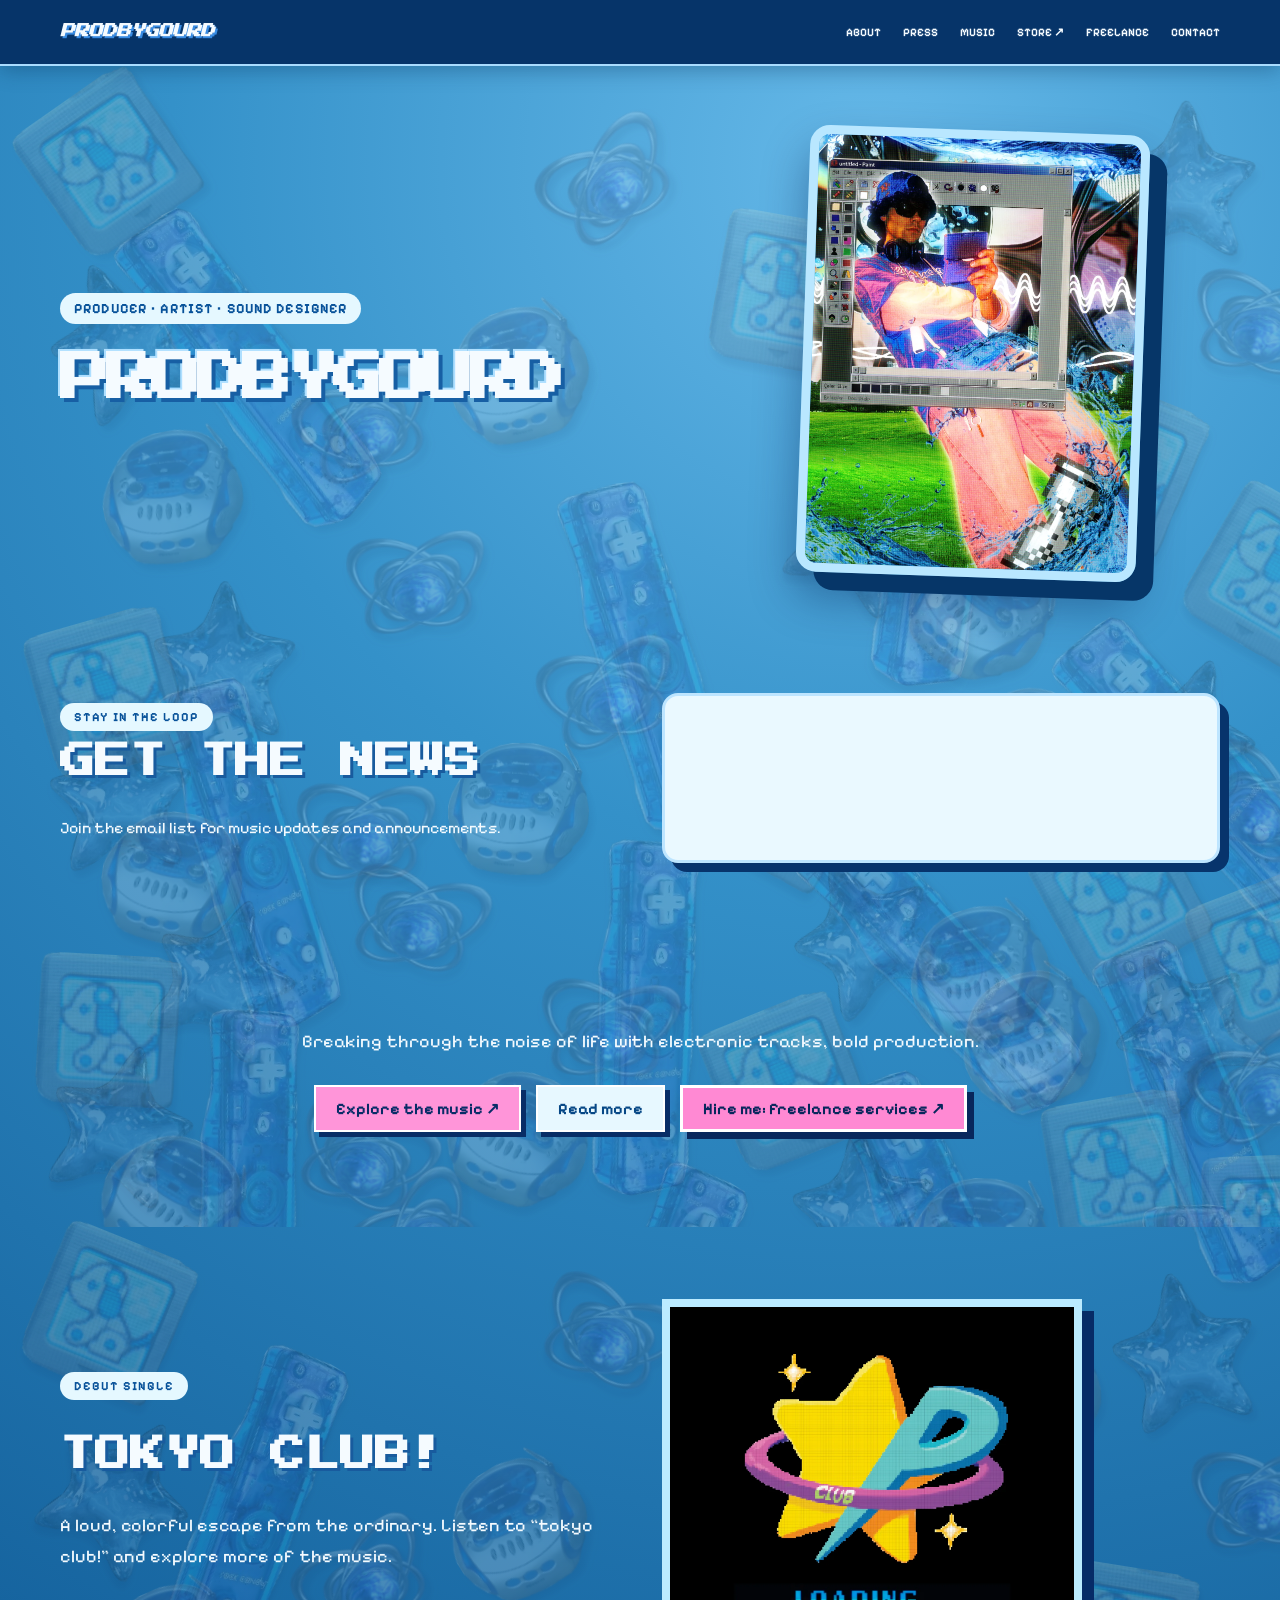
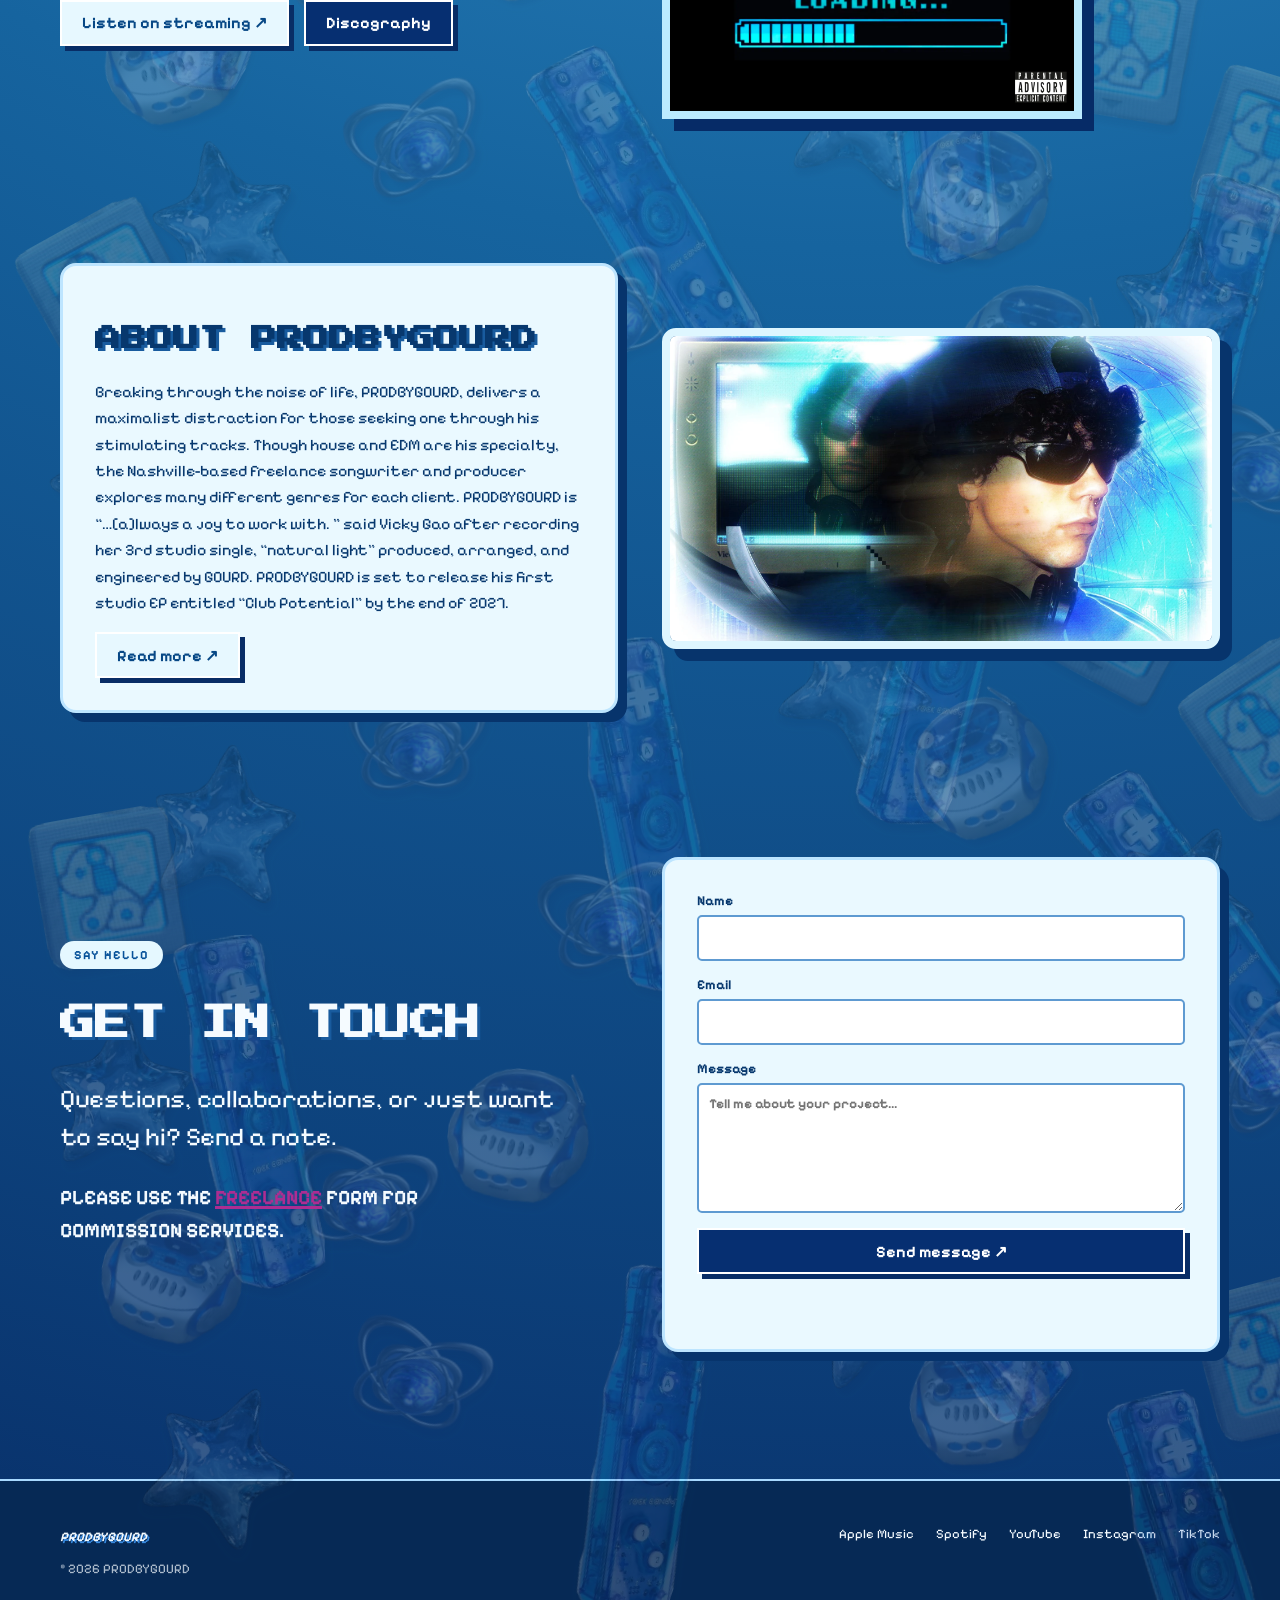
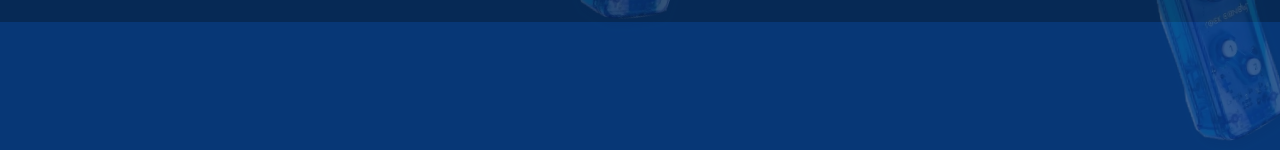
<file: index.html>
<!doctype html><html lang="en"><head><meta charset="utf-8"><meta name="viewport" content="width=device-width,initial-scale=1"><meta name="theme-color" content="#073776"><meta name="description" content="PRODBYGOURD — artist, producer, and sound designer. Music, portfolio, press kit, and freelance services."><title>PRODBYGOURD</title><link rel="stylesheet" href="./style.css"></head><body><div id="app"></div><script src="./app.js" defer></script></body></html>
</file>
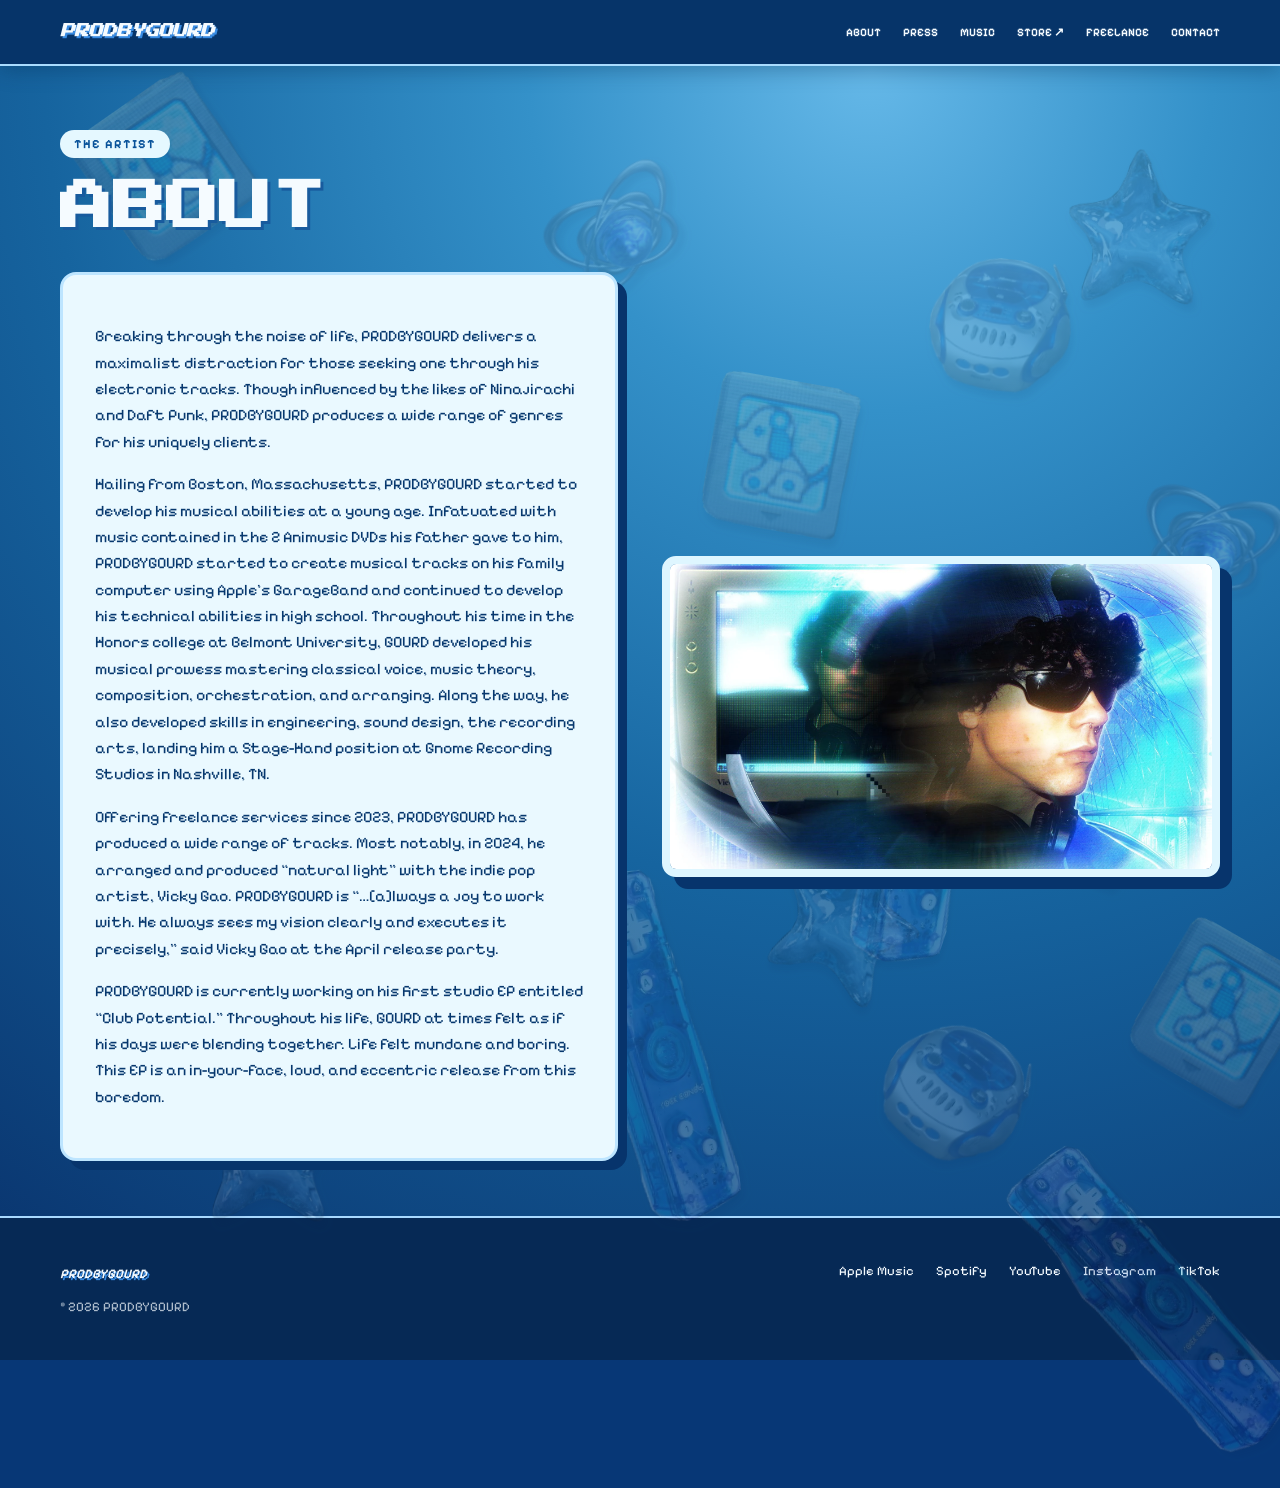
<file: about/index.html>
<!doctype html><html lang="en"><head><meta charset="utf-8"><meta name="viewport" content="width=device-width,initial-scale=1"><meta name="theme-color" content="#073776"><meta name="description" content="PRODBYGOURD — artist, producer, and sound designer. Music, portfolio, press kit, and freelance services."><title>PRODBYGOURD</title><link rel="stylesheet" href="../style.css"></head><body><div id="app"></div><script src="../app.js" defer></script></body></html>
</file>
<file: style.css>
@import url('https://fonts.googleapis.com/css2?family=Pixelify+Sans:wght@400;600;700&family=Press+Start+2P&display=swap');
:root{font-family:'Pixelify Sans',monospace;color:#f5fbff;background:#073776;scroll-behavior:smooth}*{box-sizing:border-box}body{margin:0;background:radial-gradient(circle at 68% 5%,#65b8e8 0,#3491c9 22%,#16649f 53%,#082f69 100%);min-height:100vh}a{color:inherit}button,input,textarea,select{font:inherit}button,a{touch-action:manipulation}.shell{width:min(1160px,calc(100% - 48px));margin:auto}.topbar{background:#063469;border-bottom:2px solid #a9dcff;position:sticky;top:0;z-index:30;box-shadow:0 4px 20px #02274c55}.topbar .shell{display:flex;align-items:center;justify-content:space-between;min-height:64px;gap:18px}.brand,.nav a{font-family:'Pixelify Sans',monospace;text-decoration:none;font-weight:700}.brand{font-style:italic;letter-spacing:-1px;font-size:1.2rem;text-shadow:2px 2px #388be2}.nav{display:flex;align-items:center;gap:22px}.nav a{font-size:.72rem;text-transform:uppercase}.nav a:hover,.nav a:focus-visible,.footer a:hover{color:#a9e5ff}.menu-button{display:none;background:#b6e9ff;color:#07346b;border:2px solid white;padding:7px 12px;font-weight:700;cursor:pointer}.hero{position:relative;min-height:660px;padding:75px 0 95px;overflow:hidden}.hero-grid{position:relative;z-index:2;display:grid;grid-template-columns:1fr 1.05fr;align-items:center;gap:50px}.eyebrow,.tag{font-family:'Pixelify Sans',monospace;text-transform:uppercase;font-size:.78rem;letter-spacing:.08em}.eyebrow{display:inline-block;background:#e5f8ff;color:#075199;border-radius:50px;padding:7px 14px;font-weight:700}.display{font-family:'Pixelify Sans',monospace;text-transform:uppercase;line-height:.97;letter-spacing:-.08em;font-size:clamp(3.5rem,8vw,8rem);margin:20px 0;text-shadow:4px 4px #175fa4,-2px -2px #aedfff}.hero p{max-width:52ch;font-size:1.12rem;line-height:1.6}.hero-image{width:100%;max-height:540px;object-fit:cover;border:9px solid #b9e7ff;border-radius:20px;box-shadow:18px 18px 0 #063668,0 24px 45px #001b4e66;transform:rotate(2deg)}.sticker{position:absolute;pointer-events:none;opacity:.6;z-index:1}.sticker.star{width:180px;left:3%;top:7%;transform:rotate(-15deg)}.sticker.player{width:180px;right:0;bottom:0;transform:rotate(16deg)}.sticker.orb{width:170px;left:43%;bottom:2%}.button{display:inline-flex;align-items:center;justify-content:center;gap:8px;min-height:46px;padding:11px 20px;text-decoration:none;background:#e7f8ff;border:2px solid #fff;color:#074886;font-family:'Pixelify Sans',monospace;font-weight:700;box-shadow:5px 5px 0 #082d66;cursor:pointer}.button:hover,.button:focus-visible{transform:translate(2px,2px);box-shadow:3px 3px 0 #082d66}.button.dark{background:#062f71;color:white}.button.pink{background:#ff95d9;color:#082c67}.buttons{display:flex;gap:15px;flex-wrap:wrap;margin-top:28px}.section{padding:72px 0}.section h2,.page-title{font-family:'Pixelify Sans',monospace;text-transform:uppercase;letter-spacing:-.055em;line-height:1.04;text-shadow:3px 3px #185b9e}.section h2{font-size:clamp(2rem,5vw,3.7rem)}.page-title{font-size:clamp(3rem,8vw,6rem);margin:10px 0 25px}.panel{background:#eaf9ff;color:#07386e;border:3px solid #bde5ff;box-shadow:9px 9px 0 #07346c;padding:32px;border-radius:16px}.panel p,.panel li{line-height:1.65}.two-col{display:grid;grid-template-columns:1fr 1fr;gap:44px;align-items:center}.portrait{width:100%;max-height:600px;object-fit:cover;border:8px solid #def6ff;border-radius:14px;box-shadow:12px 12px #07346c}.cover{width:100%;max-width:420px;aspect-ratio:1;object-fit:cover;border:8px solid #bbebff;box-shadow:12px 12px #062b67}.track-list{display:grid;grid-template-columns:repeat(2,minmax(0,1fr));gap:22px;margin:40px 0}.track{background:#d9f1ff;color:#072f68;border:2px solid white;padding:22px;border-radius:14px;box-shadow:6px 6px #082e6a}.track h3{margin:0 0 8px;font-size:1.25rem}.track .credit{font-size:.9rem;line-height:1.5;margin:14px 0 0;padding:12px;background:#f6fcff;border-left:4px solid #468ad3}.track audio{display:block;width:100%;margin-top:12px}.video{aspect-ratio:16/9;width:100%;border:6px solid #d8f4ff;box-shadow:8px 8px #052f67}.fine{font-size:.86rem;opacity:.9}.form{display:grid;gap:15px}.form label{display:grid;gap:6px;font-family:'Pixelify Sans',monospace;font-size:.85rem;font-weight:700}.form input,.form select,.form textarea{width:100%;min-height:46px;border:2px solid #5e9ad1;background:white;border-radius:5px;padding:10px;color:#082d67}.form textarea{min-height:130px;resize:vertical}.notice{font-family:'Pixelify Sans',monospace;font-size:.83rem;font-weight:700;text-transform:uppercase}.notice a{color:#ad2d92;text-decoration-thickness:3px}.quote-list{padding-left:24px}.quote-list li{margin-bottom:10px}.footer{background:#062955;padding:45px 0;margin-top:55px;border-top:2px solid #a8d9ff}.footer .shell{display:flex;justify-content:space-between;align-items:start;gap:30px;flex-wrap:wrap}.footer-links{display:flex;gap:12px 22px;flex-wrap:wrap}.footer a{text-decoration:none;font-family:'Pixelify Sans',monospace;font-size:.82rem}.footer small{display:block;opacity:.7;margin-top:14px}.intro{max-width:750px;font-size:1.12rem;line-height:1.7}.page-top{padding-top:64px}.badge{display:inline-block;padding:6px 12px;background:#d7f4ff;color:#08518b;border-radius:40px;font-family:'Pixelify Sans',monospace;font-size:.78rem}.divider{border:0;border-top:2px dashed #a7ddff;margin:52px 0}.hide{display:none}
@media(max-width:900px){.nav{gap:12px}.nav a{font-size:.64rem}.hero{min-height:auto}.hero-grid{gap:24px}.sticker{opacity:.36}.two-col{gap:28px}}
@media(max-width:700px){.shell{width:min(100% - 30px,540px)}.topbar .shell{min-height:60px;flex-wrap:wrap}.menu-button{display:block}.nav{display:none;width:100%;flex-direction:column;align-items:stretch;gap:0;padding:0 0 14px}.nav.open{display:flex}.nav a{font-size:.9rem;padding:10px 8px;border-top:1px solid #4283b0}.hero{padding:52px 0 65px}.hero-grid,.two-col{grid-template-columns:1fr}.hero-image{max-height:430px;width:min(100%,470px);justify-self:center}.hero .display{font-size:clamp(3.5rem,17vw,6rem)}.sticker.star{width:95px;top:22%}.sticker.orb{width:100px;left:auto;right:0}.section{padding:52px 0}.panel{padding:22px;box-shadow:5px 5px #07346c}.track-list{grid-template-columns:1fr}.page-top{padding-top:45px}.footer{margin-top:40px}.footer .shell{display:block}.footer-links{margin-top:22px}.portrait{max-height:500px}}

/* Pixel type system and collage ornaments */
h1,h2,h3,.brand,.page-title,.display,.section h2,.track h3{font-family:'Press Start 2P',monospace;letter-spacing:0;line-height:1.5}h2{overflow-wrap:anywhere}.brand{font-size:clamp(.66rem,1.25vw,.9rem);white-space:nowrap}.display{font-size:clamp(1.1rem,4vw,3.65rem);white-space:nowrap;letter-spacing:-.09em;line-height:1.35}.section h2{font-size:clamp(1.25rem,3vw,2.2rem)}.page-title{font-size:clamp(1.45rem,4.2vw,3.3rem)}.panel h2{font-size:clamp(1.05rem,2.5vw,1.6rem)}.track h3{font-size:clamp(.84rem,1.5vw,1.12rem)}.hero .display{font-size:clamp(1.15rem,4.35vw,3.75rem)}.collage-layer{position:absolute;inset:0;overflow:hidden;pointer-events:none;z-index:0}.collage-piece{position:absolute;width:clamp(65px,11vw,170px);opacity:.26;filter:drop-shadow(3px 7px 3px #001a4b55)}main>section,main.shell{position:relative;isolation:isolate}main>section>.shell,main.shell>*:not(.collage-layer){position:relative;z-index:1}.hero .sticker{display:none}.hero-grid{z-index:2}.freelance-cta{background:#ff89d3;color:#08275c;font-weight:700;border:3px solid white;box-shadow:7px 7px #08275c;animation:cta-glow 2.6s ease-in-out infinite}.freelance-cta:hover{background:#ffb3e5}.music-embed{width:100%;height:175px;border:0;border-radius:8px;margin:12px 0}.track a{color:#114fac;font-weight:700}.footer-links a,.notice{font-size:.82rem}@keyframes cta-glow{50%{box-shadow:7px 7px #08275c,0 0 22px #ffb1e2}}
@media(max-width:700px){.hero .display{font-size:clamp(1.08rem,5.25vw,2.2rem)}.brand{font-size:.7rem}.collage-piece{width:75px;opacity:.19}.buttons{align-items:stretch}.buttons .button{width:100%}.page-title{font-size:clamp(1.35rem,6vw,2rem)}}
@media(prefers-reduced-motion:reduce){.freelance-cta{animation:none}}
.contact-page{min-height:calc(100vh - 180px)}.contact-page>.two-col{grid-template-columns:minmax(0,1.15fr) minmax(0,1fr);gap:6vw;align-items:stretch}.contact-page .intro{font-size:clamp(1.35rem,2.2vw,2rem);line-height:1.55;max-width:28ch}.contact-page .freelance-cta{display:flex;width:100%;max-width:550px;min-height:100px;margin:35px 0;padding:22px;font-size:clamp(1.1rem,2vw,1.65rem);text-align:center;line-height:1.45}.contact-page .panel{padding:clamp(25px,3vw,48px)}.contact-page .form label{font-size:1.05rem}.contact-page .form input,.contact-page .form textarea{font-size:1.15rem}.contact-page .form button{font-size:1.2rem;min-height:60px}.newsletter-section .panel{min-height:170px}.newsletter-section h2{margin-top:5px}@media(max-width:700px){.contact-page>.two-col{grid-template-columns:1fr;gap:30px}.contact-page .intro{font-size:1.25rem}.contact-page .freelance-cta{font-size:1.15rem;min-height:80px}.collage-piece{opacity:.26}}
.kit-signup .newsletter-field{flex:1 1 240px;min-width:0}.kit-signup .newsletter-email{box-sizing:border-box;width:100%!important;min-height:54px!important;border:2px solid #478bc3!important;border-radius:4px!important;background:#fff!important;color:#07346b!important;padding:10px 14px!important;font-family:'Pixelify Sans',monospace!important;font-size:1.15rem!important}.kit-signup .formkit-fields{display:flex!important;gap:12px!important;align-items:stretch!important;flex-wrap:wrap!important}.kit-signup .formkit-submit{min-height:54px!important;flex:0 0 auto!important;font-family:'Pixelify Sans',monospace!important;font-size:1.1rem!important;padding:10px 20px!important;background:#ff95d9!important;color:#082c67!important}.kit-signup .formkit-alert-success{font-family:'Pixelify Sans',monospace!important}@media(max-width:700px){.kit-signup .newsletter-field,.kit-signup .formkit-submit{width:100%!important;flex-basis:100%!important}}

/* EPK media and downloadable gallery */
.epk-block{margin-top:65px}.epk-block h2{font-family:'Press Start 2P',monospace;font-size:clamp(1.1rem,2.4vw,2rem);line-height:1.5}.gallery{display:grid;grid-template-columns:repeat(2,minmax(0,1fr));gap:22px;margin-top:25px}.gallery figure{margin:0;padding:14px;background:#eaf9ff;color:#07386e;border:3px solid #bde5ff;border-radius:14px;box-shadow:6px 6px #07346c}.gallery img{display:block;width:100%;aspect-ratio:4/3;object-fit:cover;border-radius:6px}.gallery figcaption{padding:15px 4px 4px;line-height:1.6}.gallery .button{margin-top:12px;font-size:.82rem}.collage-piece{will-change:transform}@media(max-width:700px){.gallery{grid-template-columns:1fr}.epk-block{margin-top:50px}}@media(prefers-reduced-motion:reduce){.collage-piece{will-change:auto}}
.press-page .epk-tagline{font-size:clamp(1.1rem,2vw,1.5rem);margin:0 0 25px}.press-page .epk-bios{align-items:stretch}.press-page .epk-bios .panel{display:flex;flex-direction:column;align-items:flex-start}.press-page .epk-bios .button{margin-top:auto}.press-page .epk-bios h3{font-size:clamp(.78rem,1.3vw,1.02rem);line-height:1.5}.press-page .epk-socials{display:flex;flex-wrap:wrap;gap:12px 20px;margin:24px 0}.press-page .epk-socials a{color:#eaf9ff;text-decoration-thickness:2px}.press-page #epk-contact .panel{width:100%}@media(max-width:700px){.press-page .epk-bios .button{margin-top:14px}.press-page .gallery .button{width:100%}}

/* Lead with the artist hero; newsletter follows on the next scroll. */
.hero{min-height:calc(100svh - 64px);display:flex;align-items:center}.hero .hero-grid{width:100%}@media(max-width:700px){.hero{min-height:calc(100svh - 60px)}}

/* Simple masthead, then signup, then the rest of the home page. */
.hero-title{display:flex;align-items:center;min-height:clamp(280px,49svh,540px);padding:70px 0;overflow:hidden}.hero-title .shell{position:relative;z-index:2}.hero-title .display{font-size:clamp(1.7rem,5.4vw,5.7rem);line-height:1.35;white-space:nowrap;margin:22px 0 0}.hero-title .eyebrow{font-size:clamp(.68rem,1.1vw,.95rem)}.hero{min-height:auto;display:block}.hero .hero-grid{width:auto}@media(max-width:700px){.hero-title{min-height:clamp(230px,36svh,400px);padding:45px 0}.hero-title .display{font-size:clamp(1.1rem,5.3vw,2.5rem);white-space:nowrap}.hero-title .eyebrow{font-size:.66rem}}

/* Client review: compact paired masthead, readable media, uninterrupted collage. */
.hero-title{min-height:auto;padding:clamp(32px,5vw,72px) 0 44px;overflow:visible}
.hero-title .title-grid{display:grid;grid-template-columns:minmax(0,1fr) minmax(0,.82fr);gap:clamp(24px,5vw,65px);align-items:center}
.hero-title .display{font-size:clamp(1.35rem,3.9vw,3.7rem);overflow-wrap:anywhere;white-space:normal}
.hero-title .hero-image{display:block;max-height:400px;aspect-ratio:4/3;object-fit:cover}
.hero .hero-grid{grid-template-columns:1fr}
.hero .hero-grid p{max-width:70ch}
.press-page>.eyebrow{font-size:clamp(.95rem,1.5vw,1.25rem);padding:10px 18px}
.collage-layer{z-index:-1;overflow:visible}
.collage-piece{opacity:.2}
.gallery figure,.panel,.track{position:relative;isolation:isolate}
.gallery .button{margin-top:0}
@media(max-width:700px){.hero-title .title-grid{grid-template-columns:1fr;gap:30px}.hero-title .display{font-size:clamp(1.2rem,5.4vw,2.2rem)}.hero-title .hero-image{max-height:350px;width:min(100%,470px)}.hero-title{padding:38px 0 30px}.collage-piece{opacity:.16}}

/* Preserve the entire portrait on the home masthead. */
.hero-title .hero-image{width:min(100%,340px);height:auto;max-height:none;aspect-ratio:auto;object-fit:contain;justify-self:center}
@media(max-width:700px){.hero-title .hero-image{width:min(100%,320px);max-height:none}}

/* Center the introductory copy and its actions under the signup. */
.hero .hero-grid{text-align:center;justify-items:center}
.hero .hero-grid>div{width:100%}
.hero .hero-grid p{margin-inline:auto;text-align:center}
.hero .hero-grid .buttons{justify-content:center}

/* Give the home contact introduction and freelance instruction more presence. */
#get-in-touch .two-col>div:first-child>p:not(.notice){font-size:clamp(1.3rem,2vw,1.8rem);line-height:1.5;max-width:34ch}
#get-in-touch .notice{font-size:clamp(1.1rem,1.6vw,1.45rem);line-height:1.6;max-width:36ch}
@media(max-width:700px){#get-in-touch .two-col>div:first-child>p:not(.notice){font-size:1.2rem}#get-in-touch .notice{font-size:1.05rem}}
</file>
